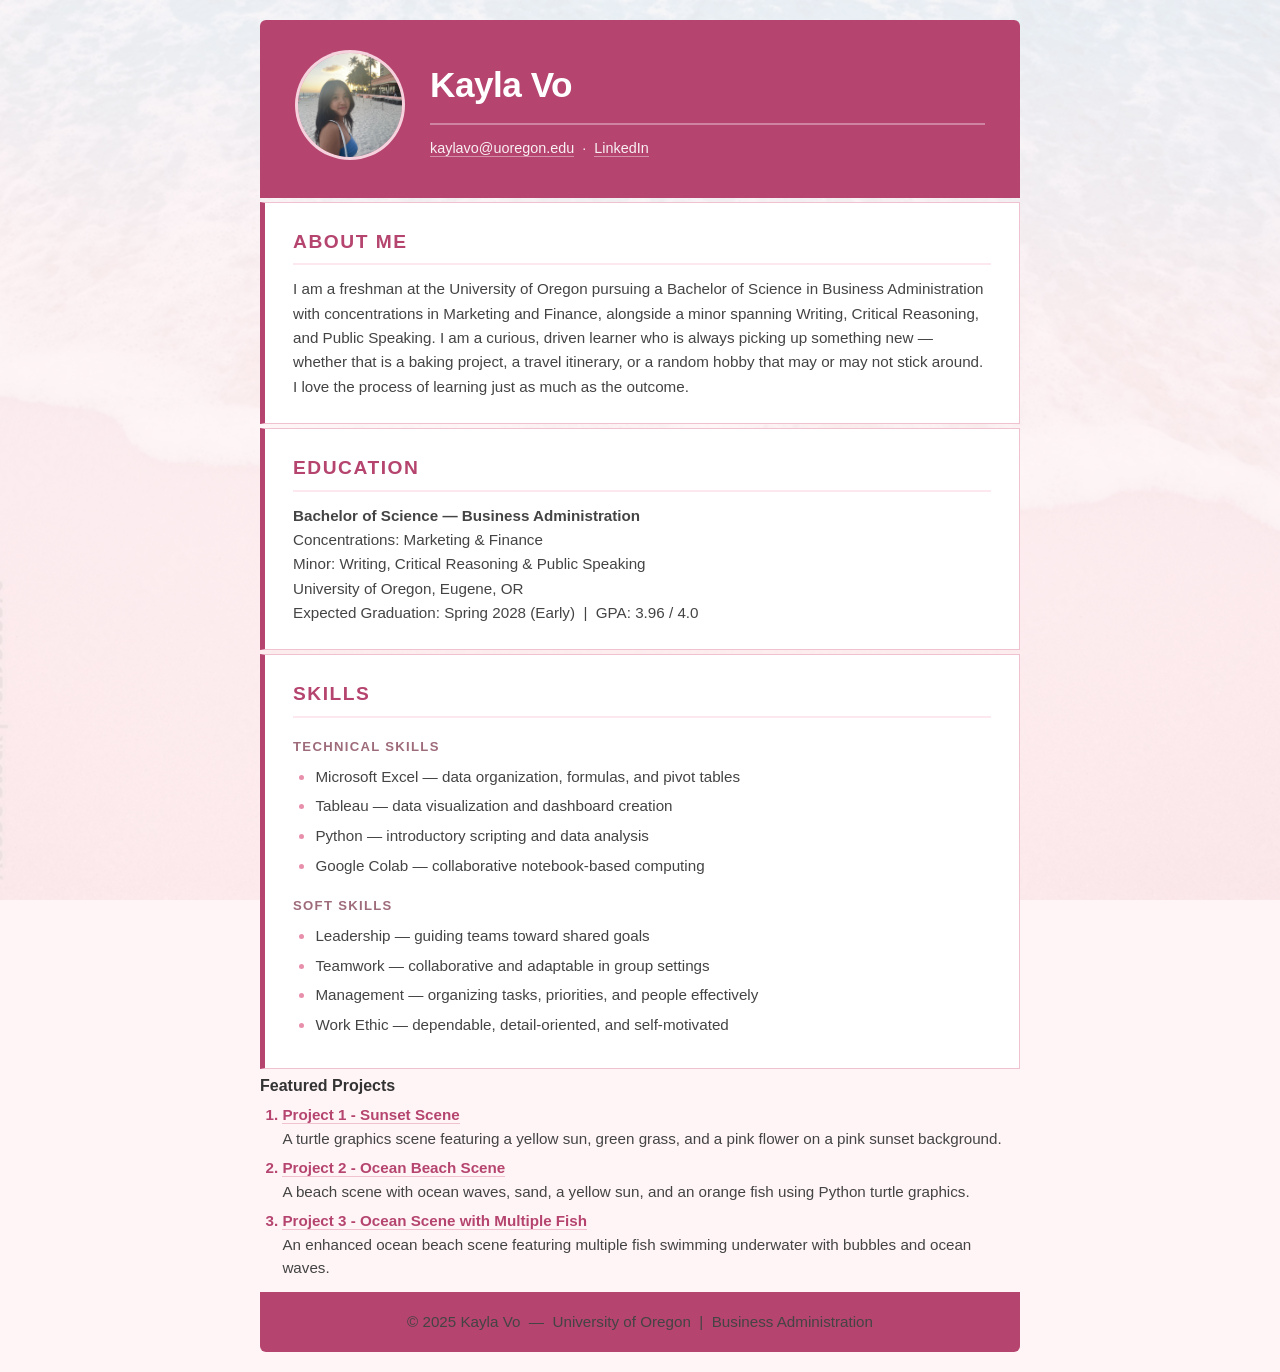
<file: index.html>
<!DOCTYPE html>
<html lang="en">
<head>
  <meta charset="UTF-8" />
  <meta name="viewport" content="width=device-width, initial-scale=1.0" />
  <title>Kayla Vo — Resume</title>
  <link rel="stylesheet" href="styles.css" />
</head>
<body>

  <!-- ==================== HEADER ==================== -->
  <header>
    <div class="header-photo">
      <img
        src="profile.jpg"
        alt="Profile photo of Kayla Vo"
        width="110"
        height="110"
      />
    </div>

    <div class="header-text">
      <h1>Kayla Vo</h1>
      <hr />
      <p>
        <a href="mailto:kaylavo@uoregon.edu" title="Send Kayla an email">kaylavo@uoregon.edu</a>
        &nbsp;&middot;&nbsp;
        <a href="https://linkedin.com/in/kaylavo23" title="Kayla's LinkedIn profile"
           target="_blank" rel="noopener noreferrer">LinkedIn</a>
      </p>
    </div>
  </header>

  <!-- ==================== MAIN ==================== -->
  <main>

    <!-- About / Personal Information -->
    <section id="about">
      <h2>About Me</h2>
      <p>
        I am a freshman at the University of Oregon pursuing a Bachelor of Science in
        Business Administration with concentrations in Marketing and Finance, alongside
        a minor spanning Writing, Critical Reasoning, and Public Speaking. I am a
        curious, driven learner who is always picking up something new — whether that
        is a baking project, a travel itinerary, or a random hobby that may or may not
        stick around. I love the process of learning just as much as the outcome.
      </p>
    </section>

    <!-- Education -->
    <section id="education">
      <h2>Education</h2>
      <p>
        <strong>Bachelor of Science &mdash; Business Administration</strong><br />
        Concentrations: Marketing &amp; Finance<br />
        Minor: Writing, Critical Reasoning &amp; Public Speaking<br />
        University of Oregon, Eugene, OR<br />
        Expected Graduation: Spring 2028 (Early) &nbsp;|&nbsp; GPA: 3.96 / 4.0
      </p>
    </section>

    <!-- Skills -->
    <section id="skills">
      <h2>Skills</h2>

      <h3>Technical Skills</h3>
      <ul>
        <li>Microsoft Excel &mdash; data organization, formulas, and pivot tables</li>
        <li>Tableau &mdash; data visualization and dashboard creation</li>
        <li>Python &mdash; introductory scripting and data analysis</li>
        <li>Google Colab &mdash; collaborative notebook-based computing</li>
      </ul>

      <h3>Soft Skills</h3>
      <ul>
        <li>Leadership &mdash; guiding teams toward shared goals</li>
        <li>Teamwork &mdash; collaborative and adaptable in group settings</li>
        <li>Management &mdash; organizing tasks, priorities, and people effectively</li>
        <li>Work Ethic &mdash; dependable, detail-oriented, and self-motivated</li>
      </ul>
    </section>

     <h4>Featured Projects</h4>
<ol>
  <li>
    <h4><a href="project1.html">Project 1 - Sunset Scene</a></h4>
    <p>A turtle graphics scene featuring a yellow sun, green grass, and a pink flower on a pink sunset background.</p>
  </li>
  <li>
    <h4><a href="project2.html">Project 2 - Ocean Beach Scene</a></h4>
    <p>A beach scene with ocean waves, sand, a yellow sun, and an orange fish using Python turtle graphics.</p>
  </li>
  <li>
    <h4><a href="project3.html">Project 3 - Ocean Scene with Multiple Fish</a></h4>
    <p>An enhanced ocean beach scene featuring multiple fish swimming underwater with bubbles and ocean waves.</p>
  </li>
</ol>
  </body>
</html>

  </main>

  <!-- ==================== FOOTER ==================== -->
  <footer>
    <p>
      &copy; 2025 Kayla Vo &nbsp;&mdash;&nbsp;
      University of Oregon &nbsp;|&nbsp; Business Administration
    </p>
  </footer>


</body>
</html>
</file>
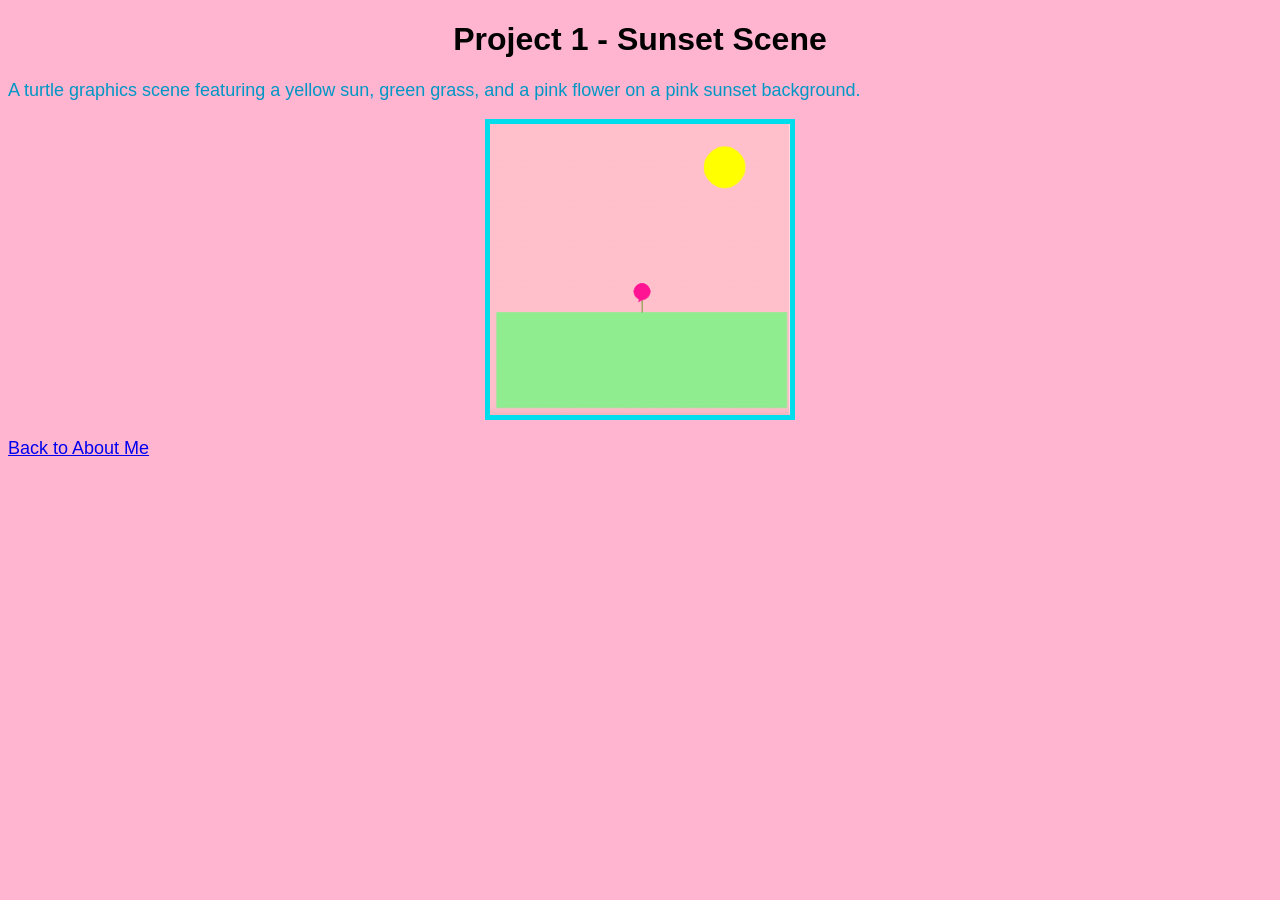
<file: project1.html>
<!DOCTYPE html>
<html lang="en">
  <head>
    <meta charset="UTF-8" />
    <meta name="viewport" content="width=device-width, initial-scale=1.0" />
    <title>Project 1 - Sunset Scene</title>
    <link rel="stylesheet" href="style.css" />
  </head>
  <body>
    <h1>Project 1 - Sunset Scene</h1>
    <p>A turtle graphics scene featuring a yellow sun, green grass, and a pink flower on a pink sunset background.</p>
    <img src="project1.png" alt="Project 1 Sunset Scene" />
    <p><a href="index.html">Back to About Me</a></p>
  </body>
</html>
</file>
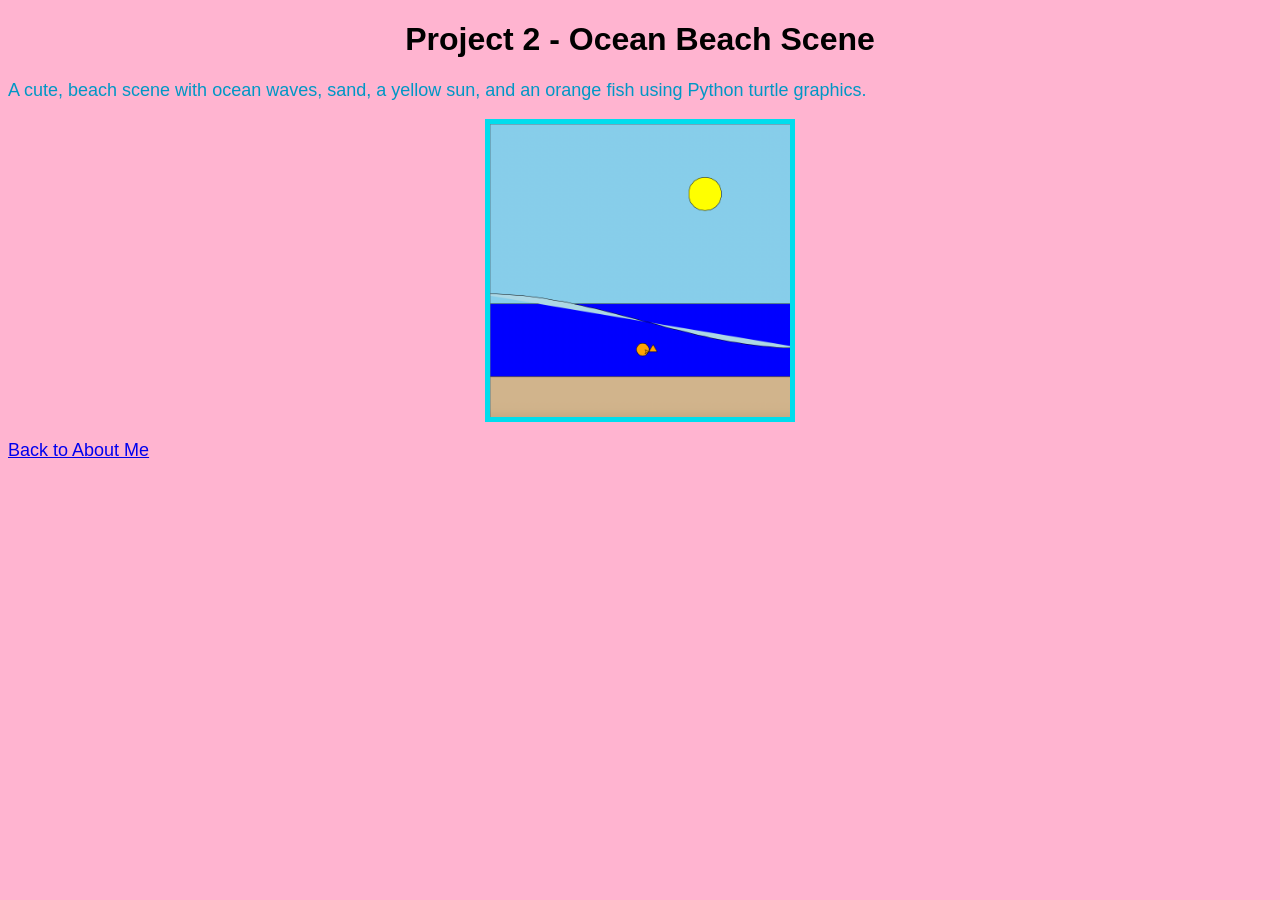
<file: project2.html>
<!DOCTYPE html>
<html lang="en">
  <head>
    <meta charset="UTF-8" />
    <meta name="viewport" content="width=device-width, initial-scale=1.0" />
    <title>Project 2 - Ocean Beach Scene</title>
    <link rel="stylesheet" href="style.css" />
  </head>
  <body>
    <h1>Project 2 - Ocean Beach Scene</h1>
    <p>A cute, beach scene with ocean waves, sand, a yellow sun, and an orange fish using Python turtle graphics.</p>
    <img src="project2.png" alt="Project 2 Ocean Beach Scene" />
    <p><a href="index.html">Back to About Me</a></p>
  </body>
</html>
</file>
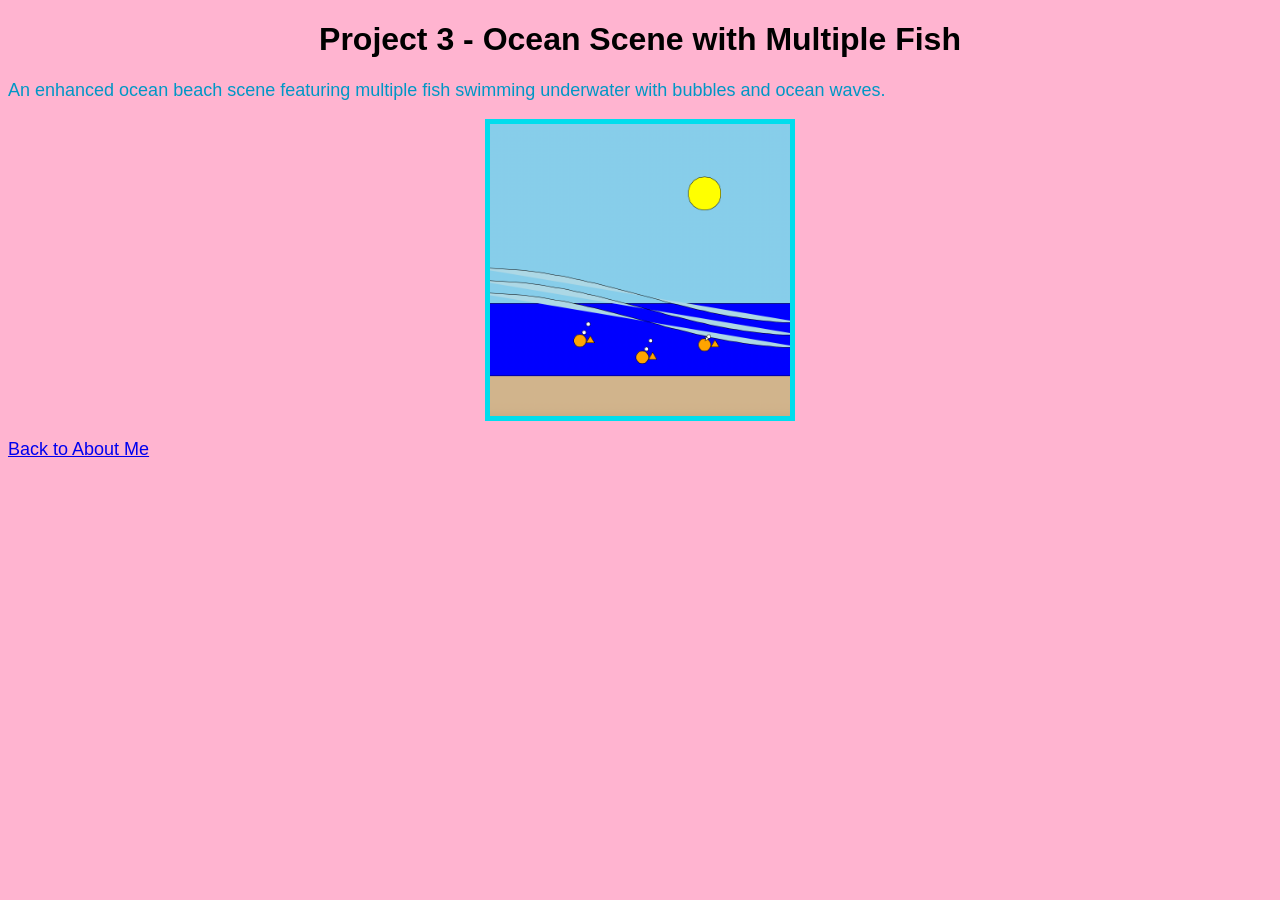
<file: project3.html>
<!DOCTYPE html>
<html lang="en">
  <head>
    <meta charset="UTF-8" />
    <meta name="viewport" content="width=device-width, initial-scale=1.0" />
    <title>Project 3 - Ocean Scene with 3 Fish</title>
    <link rel="stylesheet" href="style.css" />
  </head>
  <body>
    <h1>Project 3 - Ocean Scene with Multiple Fish</h1>
    <p>An enhanced ocean beach scene featuring multiple fish swimming underwater with bubbles and ocean waves.</p>
    <img src="project3.png" alt="Project 3 Ocean Scene" />
    <p><a href="index.html">Back to About Me</a></p>
  </body>
</html>
</file>
<file: styles.css>
/* Kayla Vo */
/* styles.css */

/* =====================================================
   Global Styles
   ===================================================== */
* {
  margin: 0;
  padding: 0;
  box-sizing: border-box;
}

body {
  font-family: 'Segoe UI', Tahoma, Geneva, Verdana, sans-serif;
  line-height: 1.6;
  color: #333;
  max-width: 800px;
  margin: 0 auto;
  padding: 20px;
  position: relative;
  background-color: #fff5f7;
}

/* =====================================================
   Background Image with Transparency
   ===================================================== */
body:before {
  content: "";
  position: fixed;
  top: 0;
  left: 0;
  width: 100%;
  height: 100%;
  background-image: url('background.jpg');
  background-size: cover;
  background-position: center;
  opacity: 0.1;
  z-index: -1;
}

/* =====================================================
   Color Scheme — Pink & Rose
   ===================================================== */
:root {
  --primary:  #b5446e;   /* deep rose       */
  --accent:   #e88fab;   /* soft pink       */
  --light:    #fde8ef;   /* blush tint      */
  --muted:    #9e6b7a;   /* dusty mauve     */
  --border:   #f0c2d0;
  --white:    #ffffff;
}

/* =====================================================
   Header
   ===================================================== */
header {
  background-color: var(--primary);
  color: var(--white);
  padding: 30px 35px;
  border-radius: 6px 6px 0 0;
  display: flex;
  align-items: center;
  gap: 25px;
  margin-bottom: 4px;
}

header h1 {
  font-size: 2.2rem;
  font-weight: 700;
  letter-spacing: -0.5px;
  margin-bottom: 4px;
}

header hr {
  border: none;
  border-top: 2px solid rgba(255, 255, 255, 0.35);
  margin: 10px 0 12px;
}

header p {
  font-size: 0.9rem;
  color: rgba(255, 255, 255, 0.88);
  margin-bottom: 0;
}

header a {
  color: rgba(255, 255, 255, 0.92);
  text-decoration: none;
  border-bottom: 1px solid rgba(255, 255, 255, 0.4);
  transition: color 0.2s, border-color 0.2s;
}

header a:hover,
header a:focus {
  color: var(--white);
  border-bottom-color: var(--white);
  outline: none;
}

/* Profile photo inside header */
.header-photo img {
  width: 110px;
  height: 110px;
  border-radius: 50%;
  object-fit: cover;
  border: 3px solid rgba(255, 255, 255, 0.6);
  flex-shrink: 0;
  background-color: var(--accent);
}

.header-text {
  flex: 1;
}

/* =====================================================
   Main Content Area
   ===================================================== */
main {
  display: flex;
  flex-direction: column;
  gap: 4px;
}

/* =====================================================
   Sections
   ===================================================== */
section {
  background-color: var(--white);
  border: 1px solid var(--border);
  border-left: 5px solid var(--primary);
  padding: 24px 28px;
  transition: box-shadow 0.2s;
}

section:hover {
  box-shadow: 0 4px 18px rgba(181, 68, 110, 0.10);
}

/* =====================================================
   Headings
   ===================================================== */
h2 {
  font-size: 1.2rem;
  font-weight: 700;
  color: var(--primary);
  text-transform: uppercase;
  letter-spacing: 0.08em;
  margin-bottom: 12px;
  padding-bottom: 6px;
  border-bottom: 2px solid var(--light);
}

h3 {
  font-size: 0.82rem;
  font-weight: 600;
  color: var(--muted);
  text-transform: uppercase;
  letter-spacing: 0.1em;
  margin: 18px 0 8px;
}

/* =====================================================
   Paragraphs
   ===================================================== */
p {
  color: #444;
  margin-bottom: 10px;
  font-size: 0.95rem;
}

p:last-child {
  margin-bottom: 0;
}

/* =====================================================
   Lists
   ===================================================== */
ul,
ol {
  padding-left: 1.4rem;
  margin-bottom: 8px;
}

li {
  font-size: 0.95rem;
  color: #444;
  margin-bottom: 6px;
  line-height: 1.55;
}

li:last-child {
  margin-bottom: 0;
}

ul li::marker {
  color: var(--accent);
}

ol li::marker {
  color: var(--primary);
  font-weight: 600;
}

/* =====================================================
   Links (outside header)
   ===================================================== */
a {
  color: var(--primary);
  text-decoration: none;
  border-bottom: 1px solid var(--border);
  transition: color 0.2s, border-color 0.2s;
}

a:hover,
a:focus {
  color: var(--muted);
  border-bottom-color: var(--muted);
  outline: none;
}

/* =====================================================
   Footer
   ===================================================== */
footer {
  background-color: var(--primary);
  color: rgba(255, 255, 255, 0.85);
  text-align: center;
  padding: 18px 20px;
  border-radius: 0 0 6px 6px;
  margin-top: 4px;
  font-size: 0.82rem;
}

/* =====================================================
   Print Styles
   ===================================================== */
@media print {
  body:before {
    display: none;
  }

  header,
  footer {
    background-color: #b5446e;
    -webkit-print-color-adjust: exact;
    print-color-adjust: exact;
  }

  section {
    box-shadow: none;
    break-inside: avoid;
  }
}
</file>
<file: style.css>
body {
  background-color: rgb(255, 180, 208);
  font-family: Arial, sans-serif;
}

h1 {
  text-align: center;
}
p {
  color: rgb(0, 151, 197)
  ;
  font-size: 18px;
}
img {
  max-width: 300px;
  display: block;
  margin: auto;
  border: 5px solid rgb(0, 221, 237);
}
ul {
  background-color: #f9f9f9;
  padding: 20px;
  width: 300px;
  margin: auto;
}
</file>
